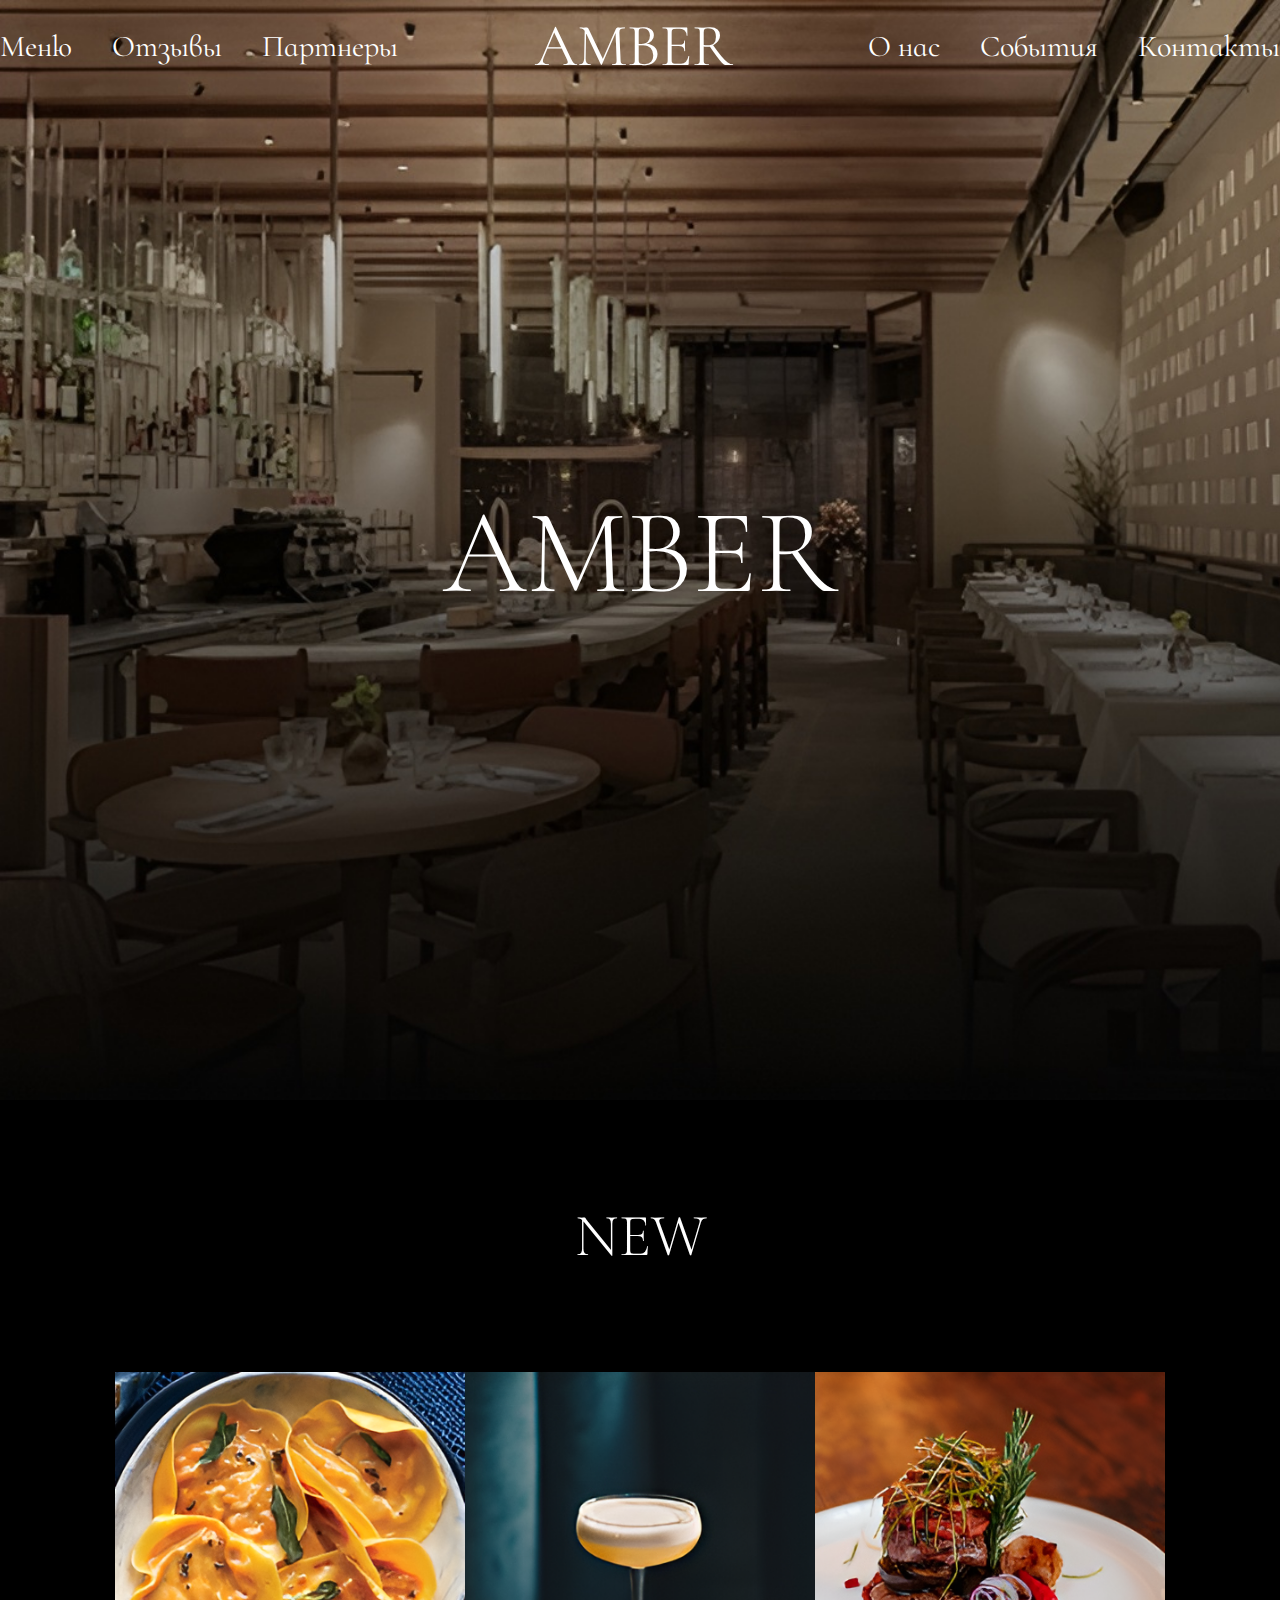
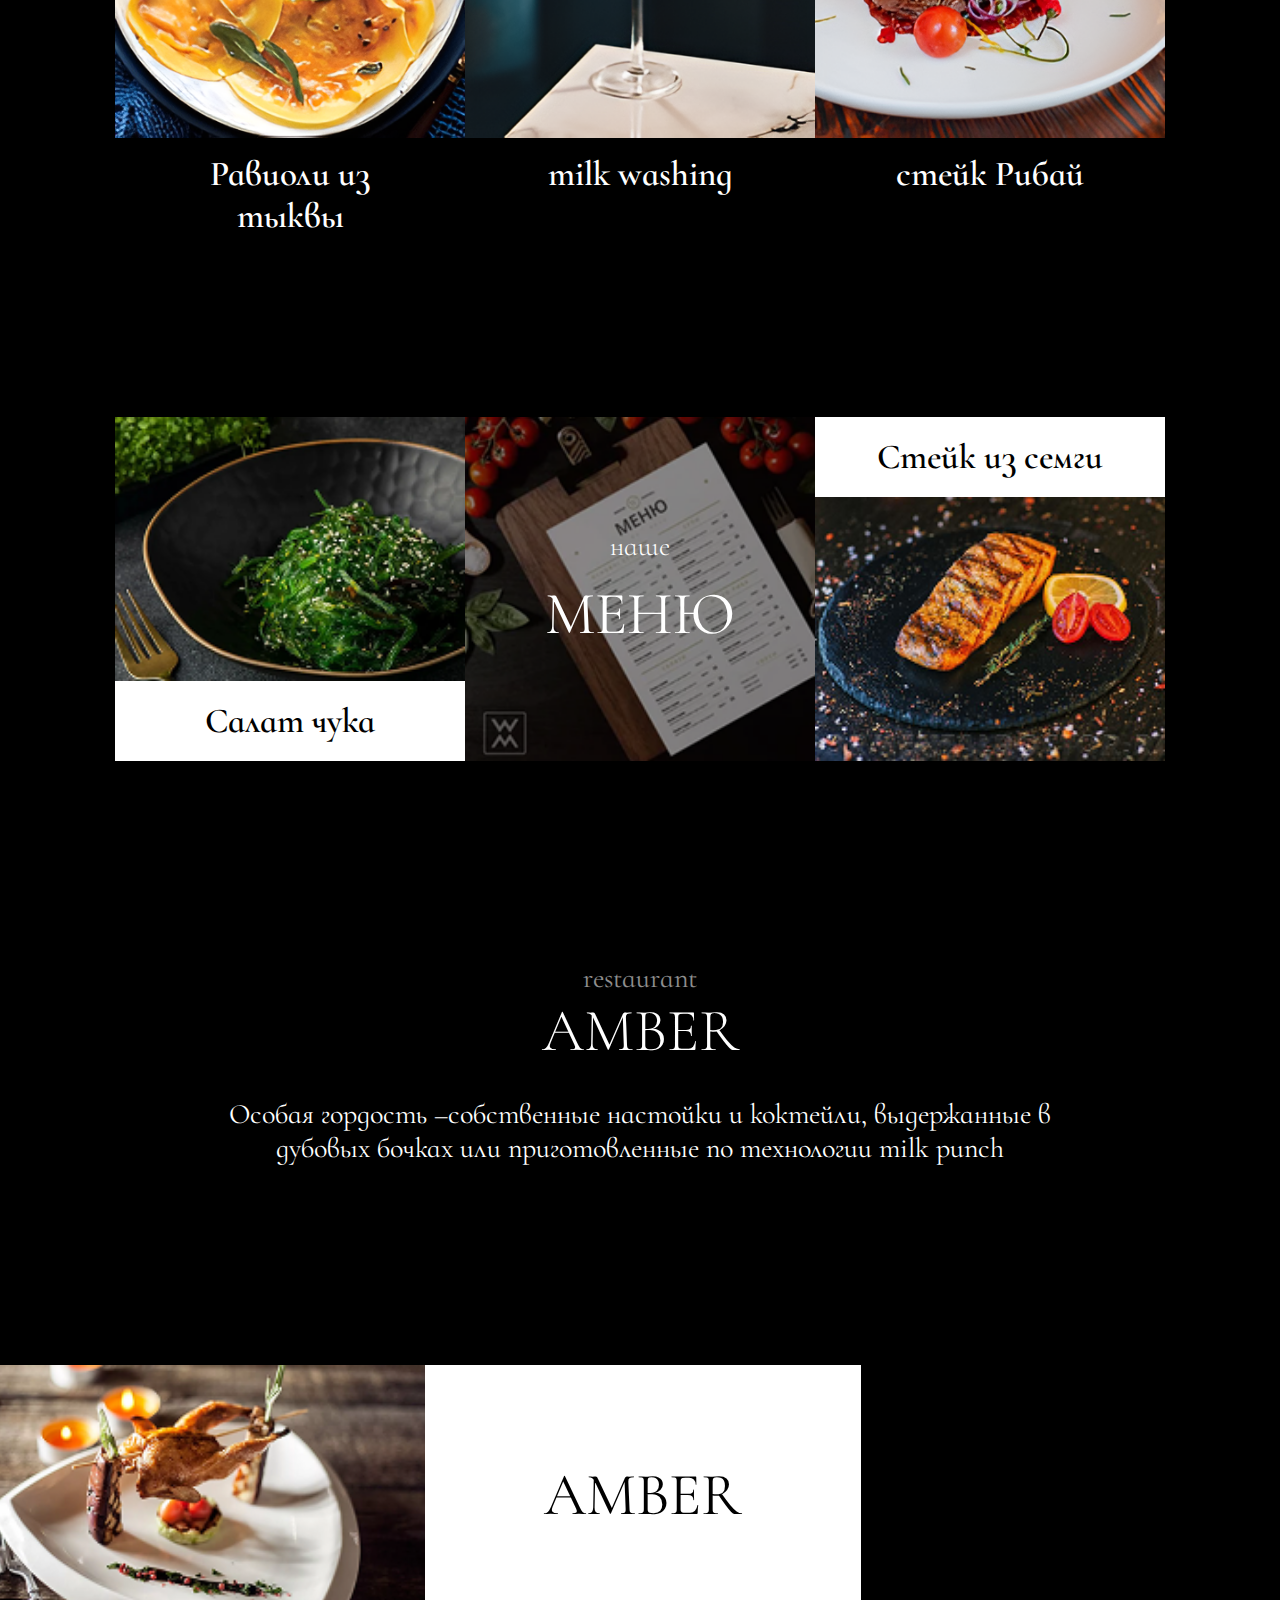
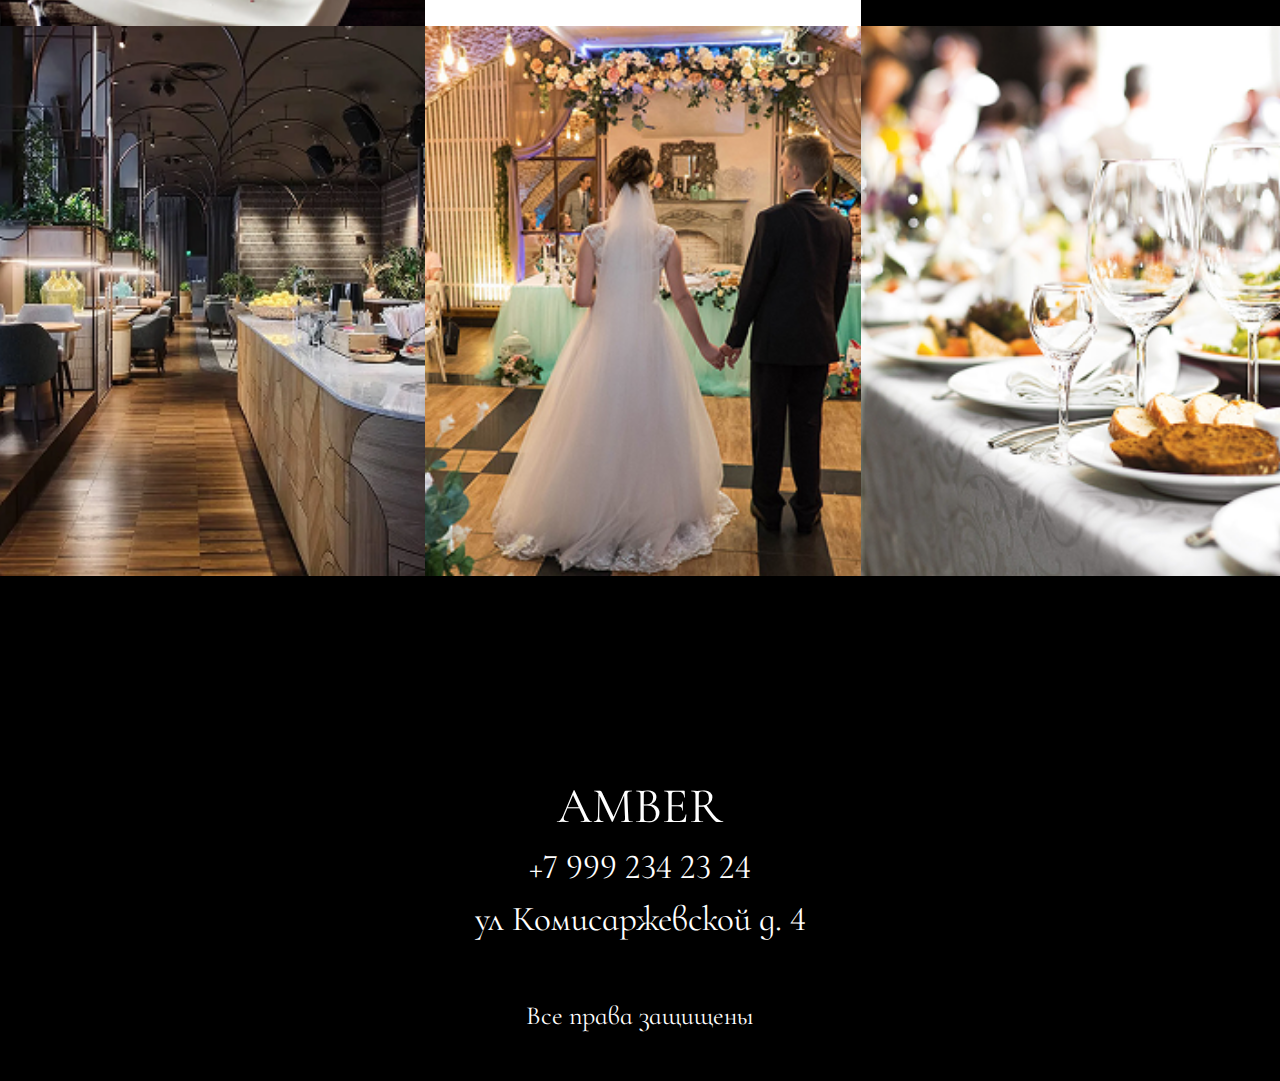
<file: index.html>
<!DOCTYPE html>
<html lang="en">
  <head>
    <meta charset="UTF-8" />
    <meta name="viewport" content="width=device-width, initial-scale=1.0" />
    <link rel="preconnect" href="https://fonts.googleapis.com" />
    <link rel="preconnect" href="https://fonts.gstatic.com" crossorigin />
    <link
      href="https://fonts.googleapis.com/css2?family=Cormorant+Infant:ital,wght@0,300..700;1,300..700&family=Inter:ital,opsz,wght@0,14..32,100..900;1,14..32,100..900&family=Manrope:wght@200..800&family=Noto+Sans:ital,wght@0,100..900;1,100..900&family=Playfair+Display:ital,wght@0,400..900;1,400..900&family=Roboto:ital,wght@0,100..900;1,100..900&family=Shantell+Sans:ital,wght@0,300..800;1,300..800&display=swap"
      rel="stylesheet"
    />
    <link rel="stylesheet" href="style.css" />
    <title>AMBER</title>
  </head>
  <body>
    <div class="section1">
      <header>
        <div class="header-wrapper">
          <div class="left-ul">
            <ul>
              <li><a href="menu.html">Меню</a></li>
              <li><a href="feedback.html">Отзывы</a></li>
              <li><a href="partners.html">Партнеры</a></li>
            </ul>
          </div>
          <div class="logo">
            <a href="index.html">AMBER</a>
          </div>
          <div class="right-ul">
            <ul>
              <li><a href="about.html">О нас</a></li>
              <li><a href="events.html">События</a></li>
              <li><a href="contacts.html">Контакты</a></li>
            </ul>
          </div>
        </div>
      </header>
      <div class="section-inner">
        <h1>AMBER</h1>
      </div>
    </div>

    <div class="section2">
      <div class="wrapper2">
        <h1>NEW</h1>

        <div class="food-card-flex1">
          <div class="card">
            <img src="images/равиоли.png" alt="" />
            <p>
              Равиоли из<br />
              тыквы
            </p>
          </div>
          <div class="card">
            <img src="images/молоко моет.png" alt="" />
            <p>milk washing</p>
          </div>
          <div class="card">
            <img src="images/стейк Рибай.png" alt="" />
            <p>стейк Рибай</p>
          </div>
        </div>
      </div>
    </div>

    <div class="section3">
      <div class="wrapper3">
        <div class="menu-flex">
          <div class="card">
            <img src="images/салат чука.png" alt="" />
            <div class="card-discription"><p>Салат чука</p></div>
          </div>
          <div class="card middle-card">
            <h4>наше</h4>
            <h3>МЕНЮ</h3>
          </div>
          <div class="card">
            <div class="card-discription"><p>Стейк из семги</p></div>
            <img src="images/Стейк из сёмги.png" alt="" />
          </div>
        </div>
      </div>
    </div>

    <div class="section4">
      <div class="wrapper4">
        <div class="res-name">
          <p>restaurant</p>
          <h1>AMBER</h1>
        </div>
        <p>
          Особая гордость –собственные настойки и коктейли, выдержанные в
          дубовых бочках или приготовленные по технологии milk punch
        </p>
      </div>
    </div>

    <div class="section5">
      <div class="wrapper5">
        <div class="card-sec5-flex">
          <div class="card-sec5">
            <img src="images/курица.png" alt="" />
            <img class="card1" src="images/зал.png" alt="" />
          </div>
          <div class="card-sec5">
            <div class="card-sec5-discription"><p>AMBER</p></div>
            <img class="card2" src="images/свадьба.png" alt="" />
          </div>
          <div class="card-sec5">
            <img class="card2" src="images/бокалы.png" alt="" />
          </div>
        </div>
      </div>
    </div>

    <footer>
      <div class="footer-text">
        <a class="footer-logo" href="index.html">AMBER</a>
        <a class="footer-telephone" href="tel:79992342334">+7 999 234 23 24</a>
        <a class="footer-map" href="https://yandex.ru/maps/-/CHG-z-5W"
          >ул Комисаржевской д. 4
        </a>

        <p>Все права защищены</p>
      </div>
    </footer>
  </body>
</html>
</file>
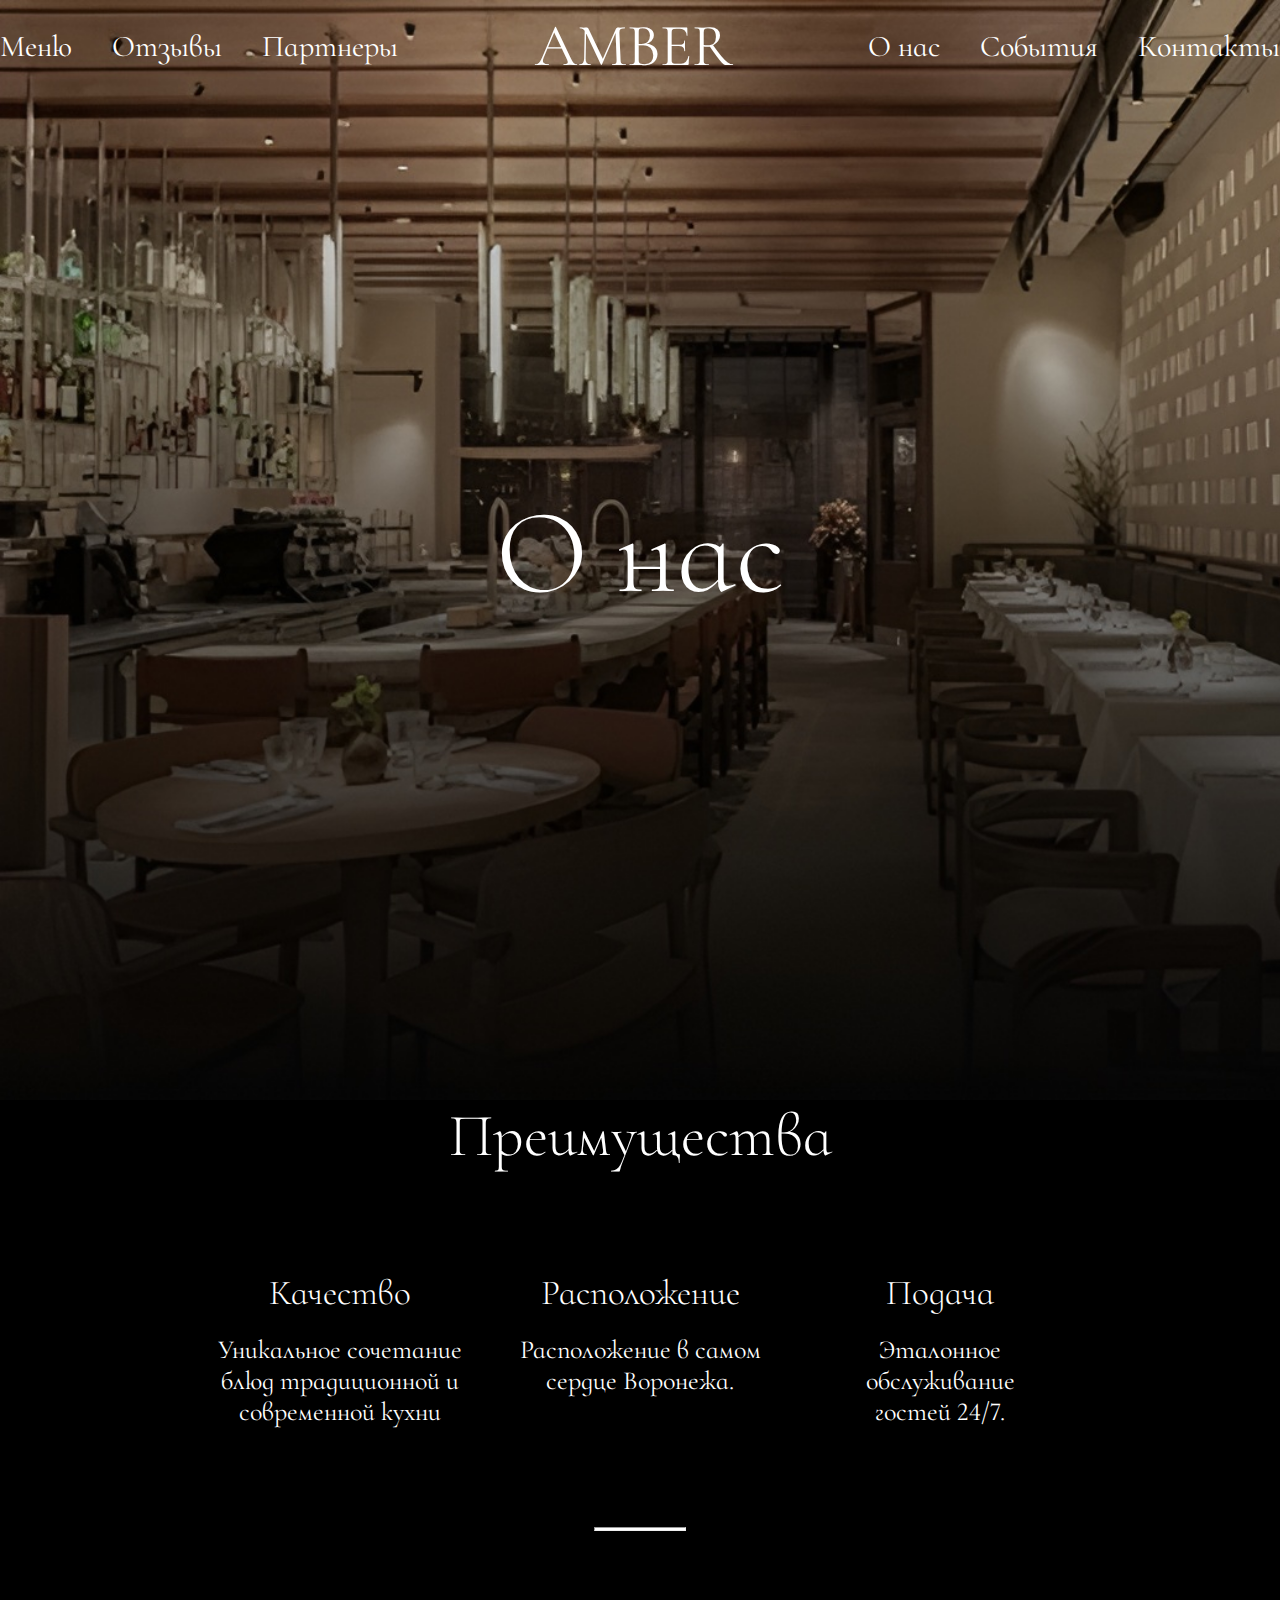
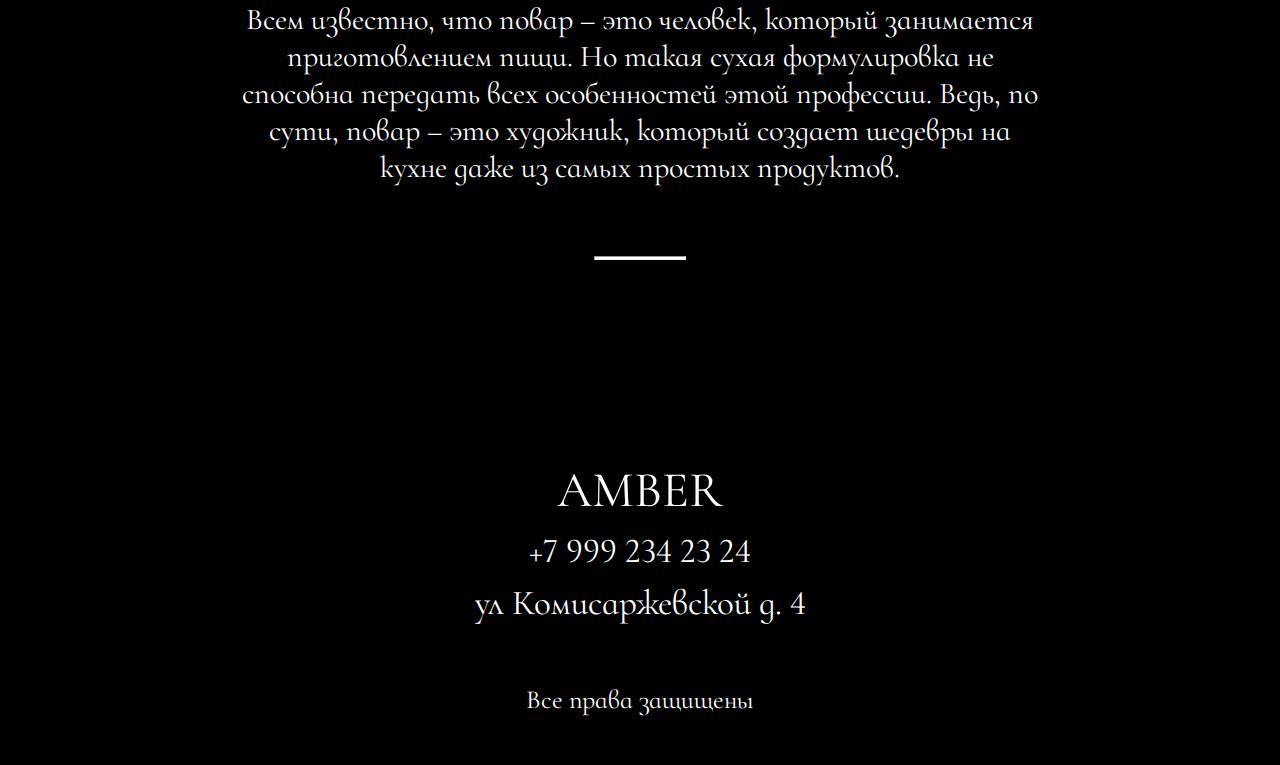
<file: about.html>
<!DOCTYPE html>
<html lang="en">
  <head>
    <meta charset="UTF-8" />
    <meta name="viewport" content="width=device-width, initial-scale=1.0" />
    <link rel="preconnect" href="https://fonts.googleapis.com" />
    <link rel="preconnect" href="https://fonts.gstatic.com" crossorigin />
    <link
      href="https://fonts.googleapis.com/css2?family=Cormorant+Infant:ital,wght@0,300..700;1,300..700&family=Inter:ital,opsz,wght@0,14..32,100..900;1,14..32,100..900&family=Manrope:wght@200..800&family=Noto+Sans:ital,wght@0,100..900;1,100..900&family=Playfair+Display:ital,wght@0,400..900;1,400..900&family=Roboto:ital,wght@0,100..900;1,100..900&family=Shantell+Sans:ital,wght@0,300..800;1,300..800&display=swap"
      rel="stylesheet"
    />
    <link rel="stylesheet" href="about.css" />
    <title>AMBER</title>
  </head>
  <body>
    <div class="section1">
      <header>
        <div class="header-wrapper">
          <div class="left-ul">
            <ul>
              <li><a href="menu.html">Меню</a></li>
              <li><a href="feedback.html">Отзывы</a></li>
              <li><a href="partners.html">Партнеры</a></li>
            </ul>
          </div>
          <div class="logo">
            <a href="index.html">AMBER</a>
          </div>
          <div class="right-ul">
            <ul>
              <li><a href="about.html">О нас</a></li>
              <li><a href="events.html">События</a></li>
              <li><a href="contacts.html">Контакты</a></li>
            </ul>
          </div>
        </div>
      </header>
      <div class="section-inner">
        <h1>О нас</h1>
      </div>
    </div>

    <div class="section2">
      <div class="wrapper2">
        <div class="advantages">
          <h1>Преимущества</h1>

          <div class="advantages-flex">
            <div class="advantage-card">
              <h2>Качество</h2>
              <p>Уникальное сочетание блюд традиционной и современной кухни</p>
            </div>
            <div class="advantage-card">
              <h2>Расположение</h2>
              <p>Расположение в самом сердце Воронежа.</p>
            </div>
            <div class="advantage-card">
              <h2>Подача</h2>
              <p>
                Эталонное обслуживание <br />
                гостей 24/7.
              </p>
            </div>
          </div>

          <hr width="90px" size="4" />

          <p class="all-know">
            Всем известно, что повар – это человек, который занимается
            приготовлением пищи. Но такая сухая формулировка не способна
            передать всех особенностей этой профессии. Ведь, по сути, повар –
            это художник, который создает шедевры на кухне даже из самых простых
            продуктов.
          </p>

          <hr width="90px" size="4" />
        </div>
      </div>
    </div>

    <!--  -->
    <footer>
      <div class="footer-text">
        <a class="footer-logo" href="index.html">AMBER</a>
        <a class="footer-telephone" href="tel:79992342334">+7 999 234 23 24</a>
        <a class="footer-map" href="https://yandex.ru/maps/-/CHG-z-5W"
          >ул Комисаржевской д. 4
        </a>

        <p>Все права защищены</p>
      </div>
    </footer>
  </body>
</html>
</file>
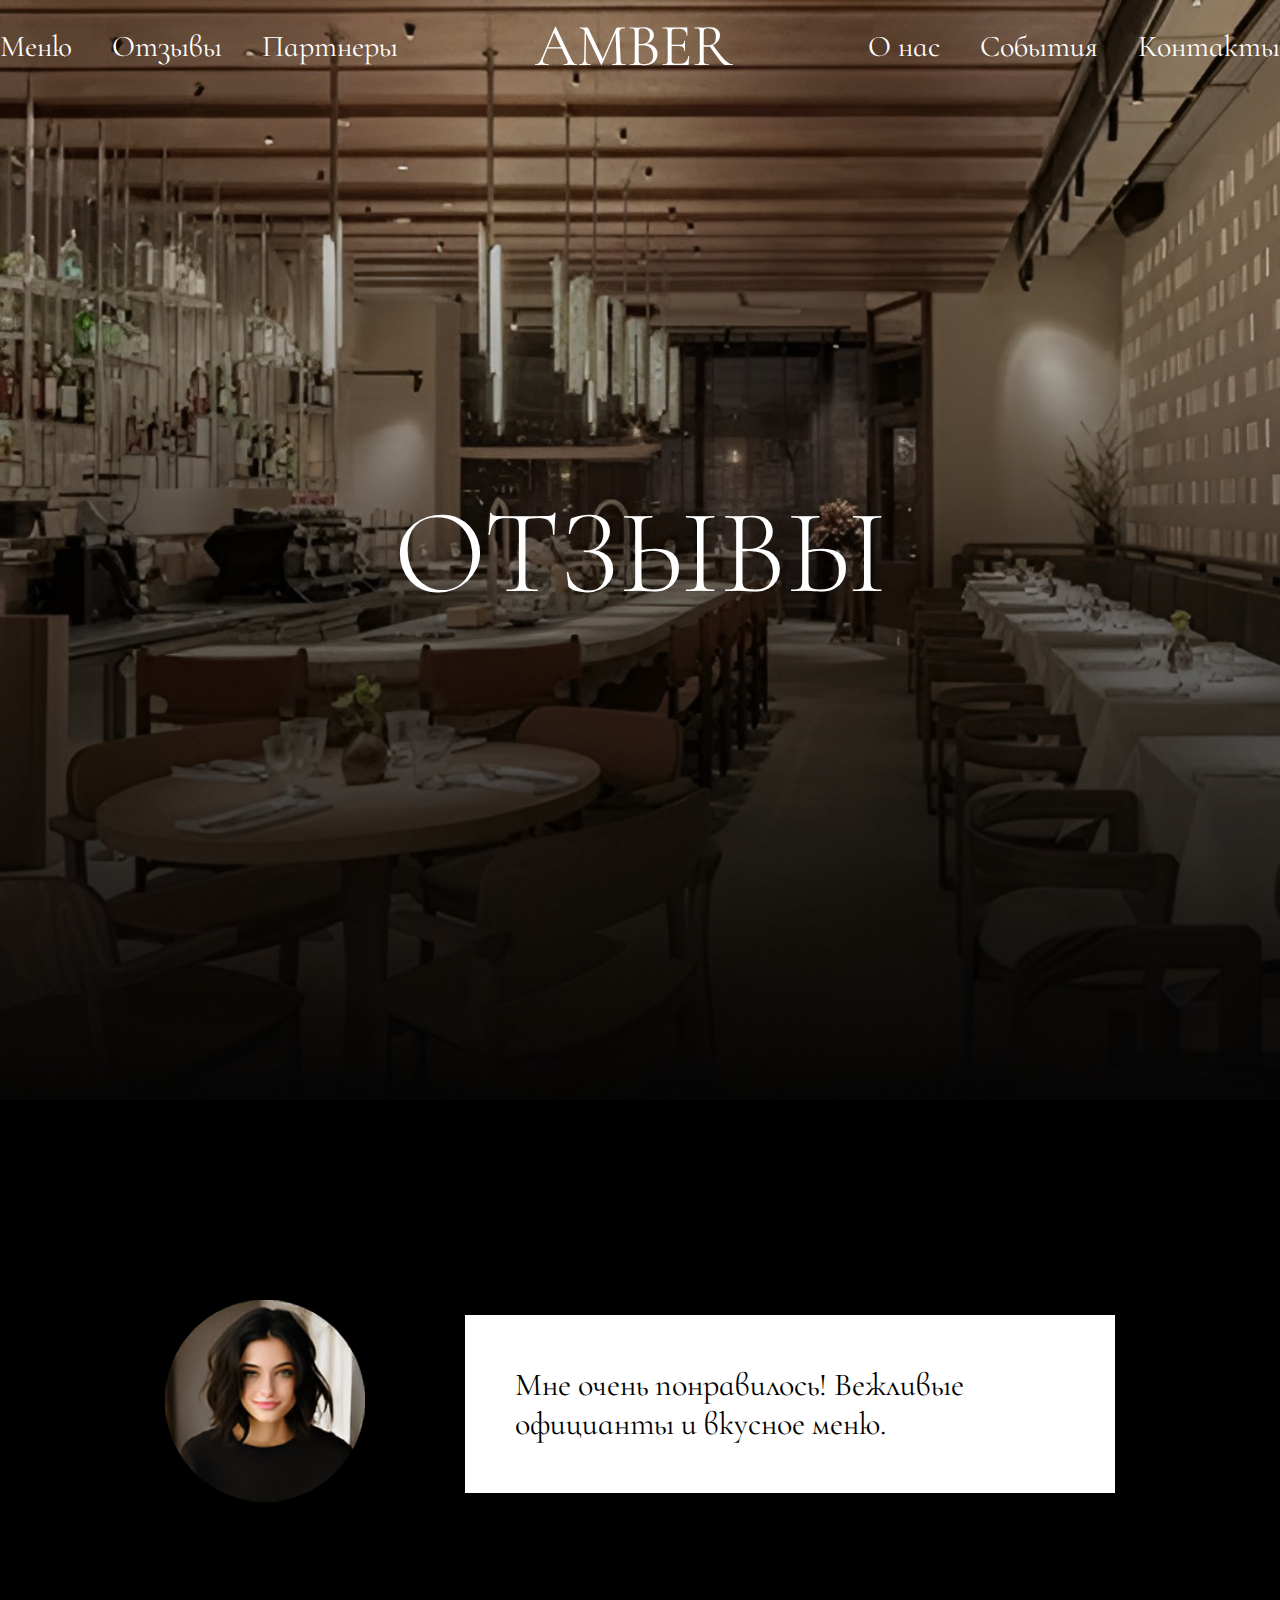
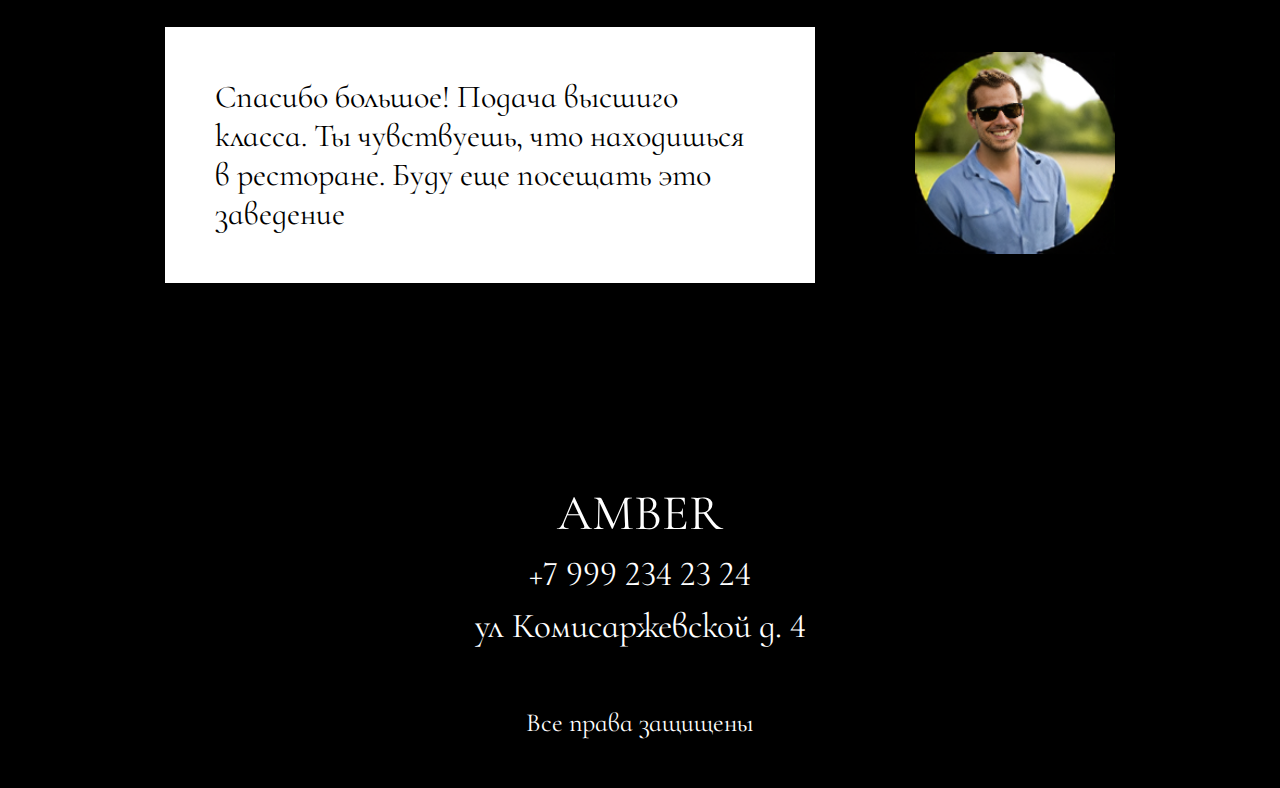
<file: feedback.html>
<!DOCTYPE html>
<html lang="en">
  <head>
    <meta charset="UTF-8" />
    <meta name="viewport" content="width=device-width, initial-scale=1.0" />
    <link rel="preconnect" href="https://fonts.googleapis.com" />
    <link rel="preconnect" href="https://fonts.gstatic.com" crossorigin />
    <link
      href="https://fonts.googleapis.com/css2?family=Cormorant+Infant:ital,wght@0,300..700;1,300..700&family=Inter:ital,opsz,wght@0,14..32,100..900;1,14..32,100..900&family=Manrope:wght@200..800&family=Noto+Sans:ital,wght@0,100..900;1,100..900&family=Playfair+Display:ital,wght@0,400..900;1,400..900&family=Roboto:ital,wght@0,100..900;1,100..900&family=Shantell+Sans:ital,wght@0,300..800;1,300..800&display=swap"
      rel="stylesheet"
    />
    <link rel="stylesheet" href="feedback.css" />
    <title>AMBER</title>
  </head>
  <body>
    <div class="section1">
      <header>
        <div class="header-wrapper">
          <div class="left-ul">
            <ul>
              <li><a href="menu.html">Меню</a></li>
              <li><a href="feedback.html">Отзывы</a></li>
              <li><a href="partners.html">Партнеры</a></li>
            </ul>
          </div>
          <div class="logo">
            <a href="index.html">AMBER</a>
          </div>
          <div class="right-ul">
            <ul>
              <li><a href="about.html">О нас</a></li>
              <li><a href="events.html">События</a></li>
              <li><a href="contacts.html">Контакты</a></li>
            </ul>
          </div>
        </div>
      </header>
      <div class="section-inner">
        <h1>ОТЗЫВЫ</h1>
      </div>
    </div>

    <div class="section2">
      <div class="wrapper2">
        <div class="feedback-flex">
          <div class="card-flex">
            <div class="logo">
              <img src="images/profile1.png" alt="" />
            </div>
            <div class="txt">
              <p>Мне очень понравилось! Вежливые официанты и вкусное меню.</p>
            </div>
          </div>

          <div class="card-flex flex2">
            <div class="logo">
              <img src="images/profile2.png" alt="" />
            </div>
            <div class="txt">
              <p>
                Спасибо большое! Подача высшиго класса. Ты чувствуешь, что
                находишься в ресторане. Буду еще посещать это заведение
              </p>
            </div>
          </div>
        </div>
      </div>
    </div>
    <footer>
      <div class="footer-text">
        <a class="footer-logo" href="index.html">AMBER</a>
        <a class="footer-telephone" href="tel:79992342334">+7 999 234 23 24</a>
        <a class="footer-map" href="https://yandex.ru/maps/-/CHG-z-5W"
          >ул Комисаржевской д. 4
        </a>

        <p>Все права защищены</p>
      </div>
    </footer>
  </body>
</html>
</file>
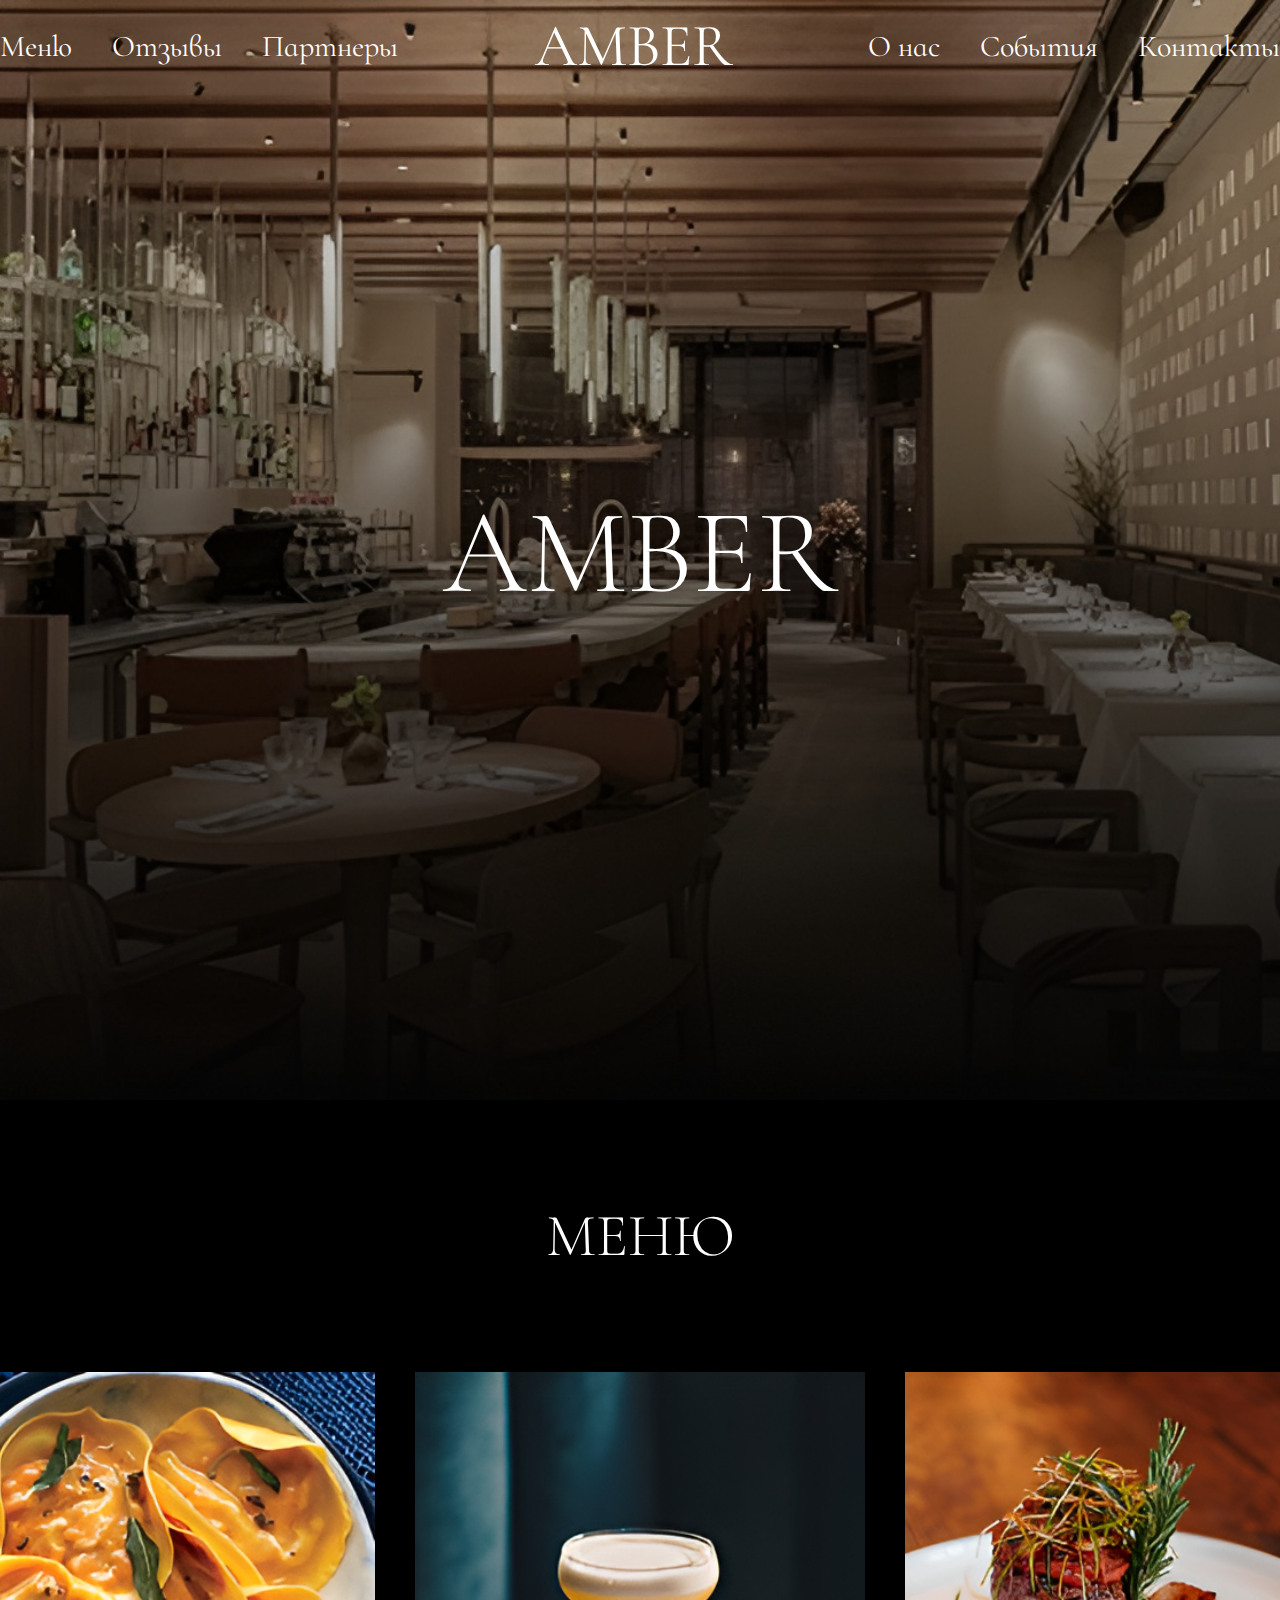
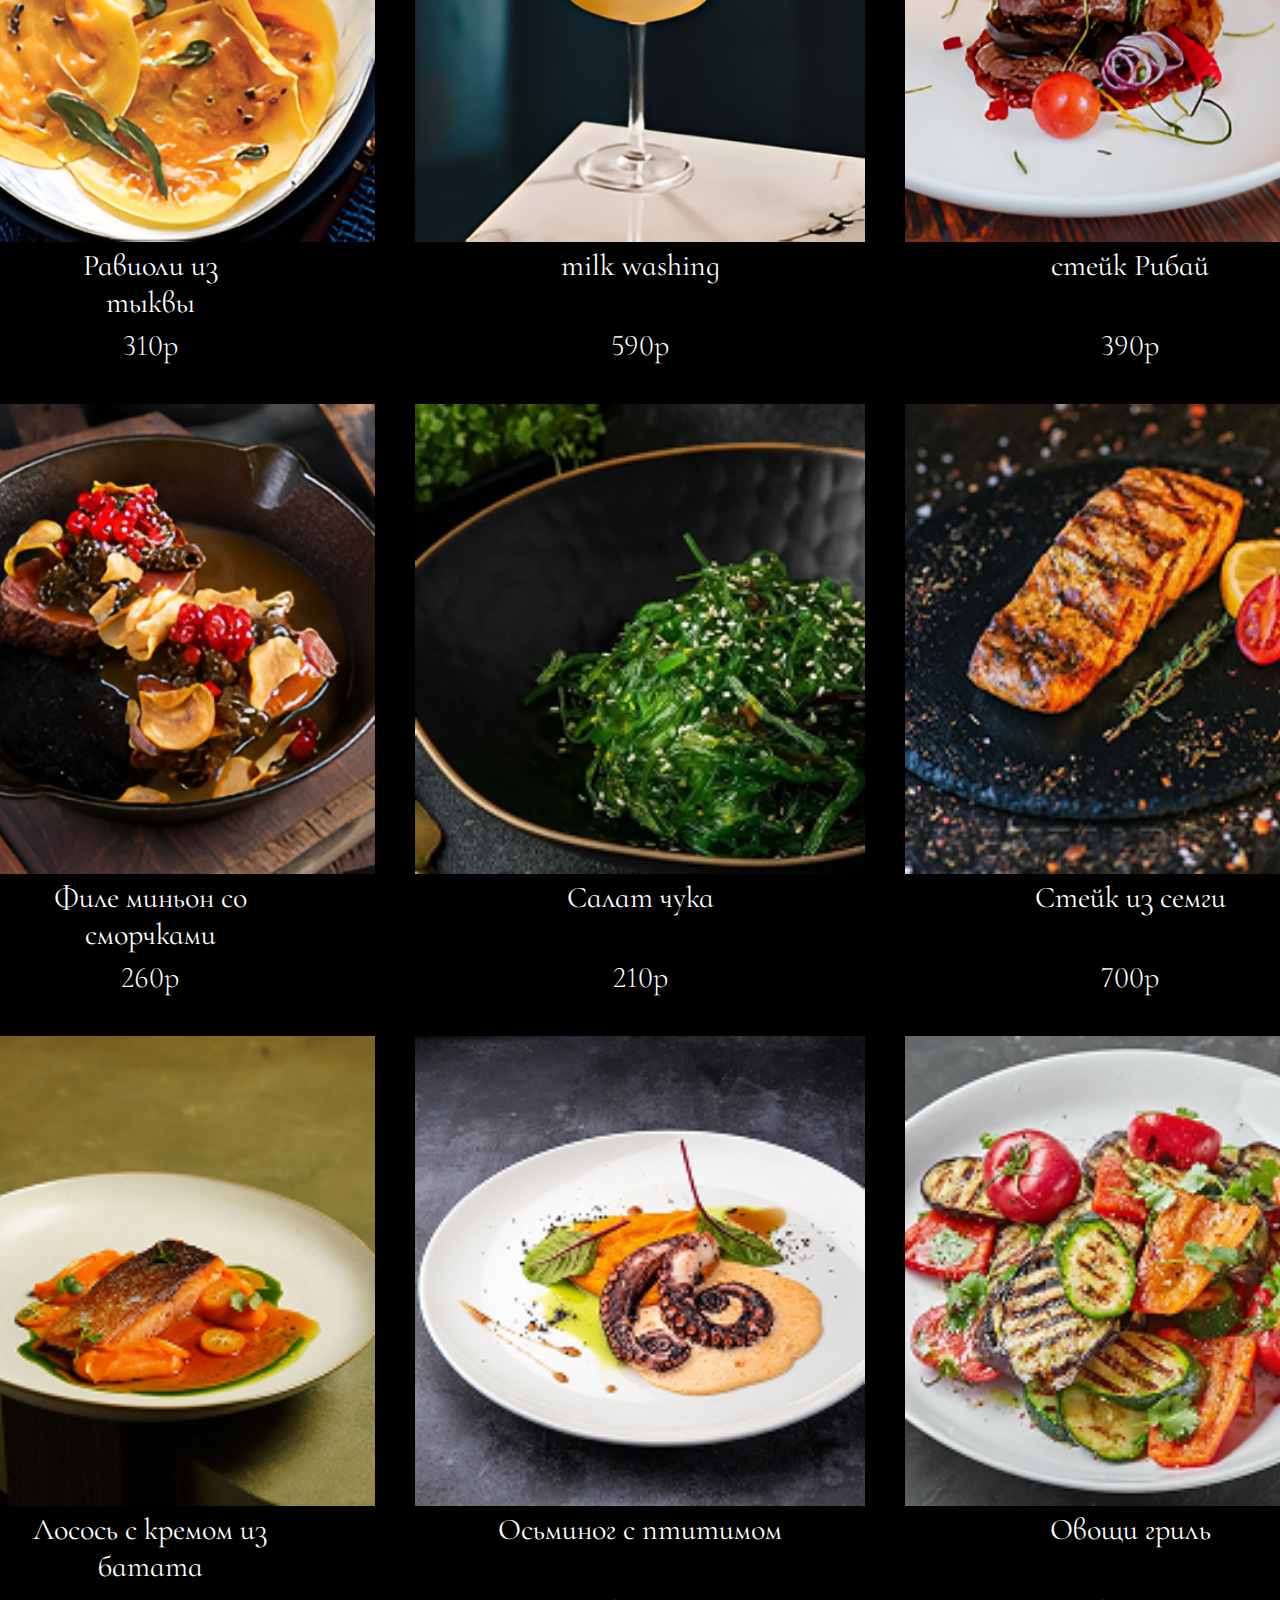
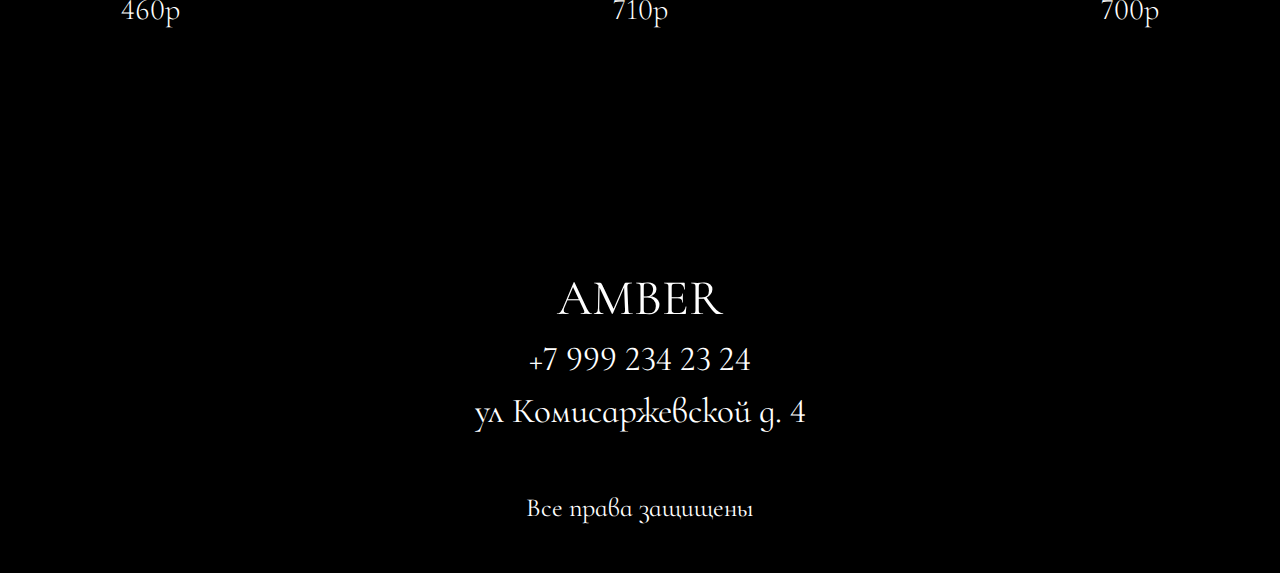
<file: menu.html>
<!DOCTYPE html>
<html lang="en">
  <head>
    <meta charset="UTF-8" />
    <meta name="viewport" content="width=device-width, initial-scale=1.0" />
    <link rel="preconnect" href="https://fonts.googleapis.com" />
    <link rel="preconnect" href="https://fonts.gstatic.com" crossorigin />
    <link
      href="https://fonts.googleapis.com/css2?family=Cormorant+Infant:ital,wght@0,300..700;1,300..700&family=Inter:ital,opsz,wght@0,14..32,100..900;1,14..32,100..900&family=Manrope:wght@200..800&family=Noto+Sans:ital,wght@0,100..900;1,100..900&family=Playfair+Display:ital,wght@0,400..900;1,400..900&family=Roboto:ital,wght@0,100..900;1,100..900&family=Shantell+Sans:ital,wght@0,300..800;1,300..800&display=swap"
      rel="stylesheet"
    />
    <link rel="stylesheet" href="menu.css" />
    <title>AMBER</title>
  </head>
  <body>
    <div class="section1">
      <header>
        <div class="header-wrapper">
          <div class="left-ul">
            <ul>
              <li><a href="menu.html">Меню</a></li>
              <li><a href="feedback.html">Отзывы</a></li>
              <li><a href="partners.html">Партнеры</a></li>
            </ul>
          </div>
          <div class="logo">
            <a href="index.html">AMBER</a>
          </div>
          <div class="right-ul">
            <ul>
              <li><a href="about.html">О нас</a></li>
              <li><a href="events.html">События</a></li>
              <li><a href="contacts.html">Контакты</a></li>
            </ul>
          </div>
        </div>
      </header>
      <div class="section-inner">
        <h1>AMBER</h1>
      </div>
    </div>

    <div class="section2">
      <div class="wrapper2">
        <h1>МЕНЮ</h1>

        <div class="flex-menu-wrapper">
          <div class="flex-menu">
            <div class="card">
              <img src="images/равиоли.png" alt="" />
              <p>
                Равиоли из<br />
                тыквы
              </p>
              <h5>310р</h5>
            </div>
            <div class="card">
              <img src="images/молоко моет.png" alt="" />
              <p>milk washing</p>
              <h5>590р</h5>
            </div>
            <div class="card">
              <img src="images/стейк Рибай.png" alt="" />
              <p>стейк Рибай</p>
              <h5>390р</h5>
            </div>
          </div>
          <div class="flex-menu">
            <div class="card">
              <img src="images/филе миньон.png" alt="" />
              <p>
                Филе миньон со<br />
                сморчками
              </p>
              <h5>260р</h5>
            </div>
            <div class="card">
              <img src="images/салат чука меню.png" alt="" />
              <p>Салат чука</p>
              <h5>210р</h5>
            </div>
            <div class="card">
              <img src="images/стейк 2.png" alt="" />
              <p>Стейк из семги</p>
              <h5>700р</h5>
            </div>
          </div>

          <div class="flex-menu">
            <div class="card">
              <img src="images/лосось.png" alt="" />
              <p>
                Лосось с кремом из<br />
                батата
              </p>
              <h5>460р</h5>
            </div>
            <div class="card">
              <img src="images/осьсминог с птитимом.png" alt="" />
              <p>Осьминог с птитимом</p>
              <h5>710р</h5>
            </div>
            <div class="card">
              <img src="images/овощи гриль.png" alt="" />
              <p>Овощи гриль</p>
              <h5>700р</h5>
            </div>
          </div>
        </div>
      </div>
    </div>
    <footer>
      <div class="footer-text">
        <a class="footer-logo" href="index.html">AMBER</a>
        <a class="footer-telephone" href="tel:79992342334">+7 999 234 23 24</a>
        <a class="footer-map" href="https://yandex.ru/maps/-/CHG-z-5W"
          >ул Комисаржевской д. 4
        </a>

        <p>Все права защищены</p>
      </div>
    </footer>
  </body>
</html>
</file>
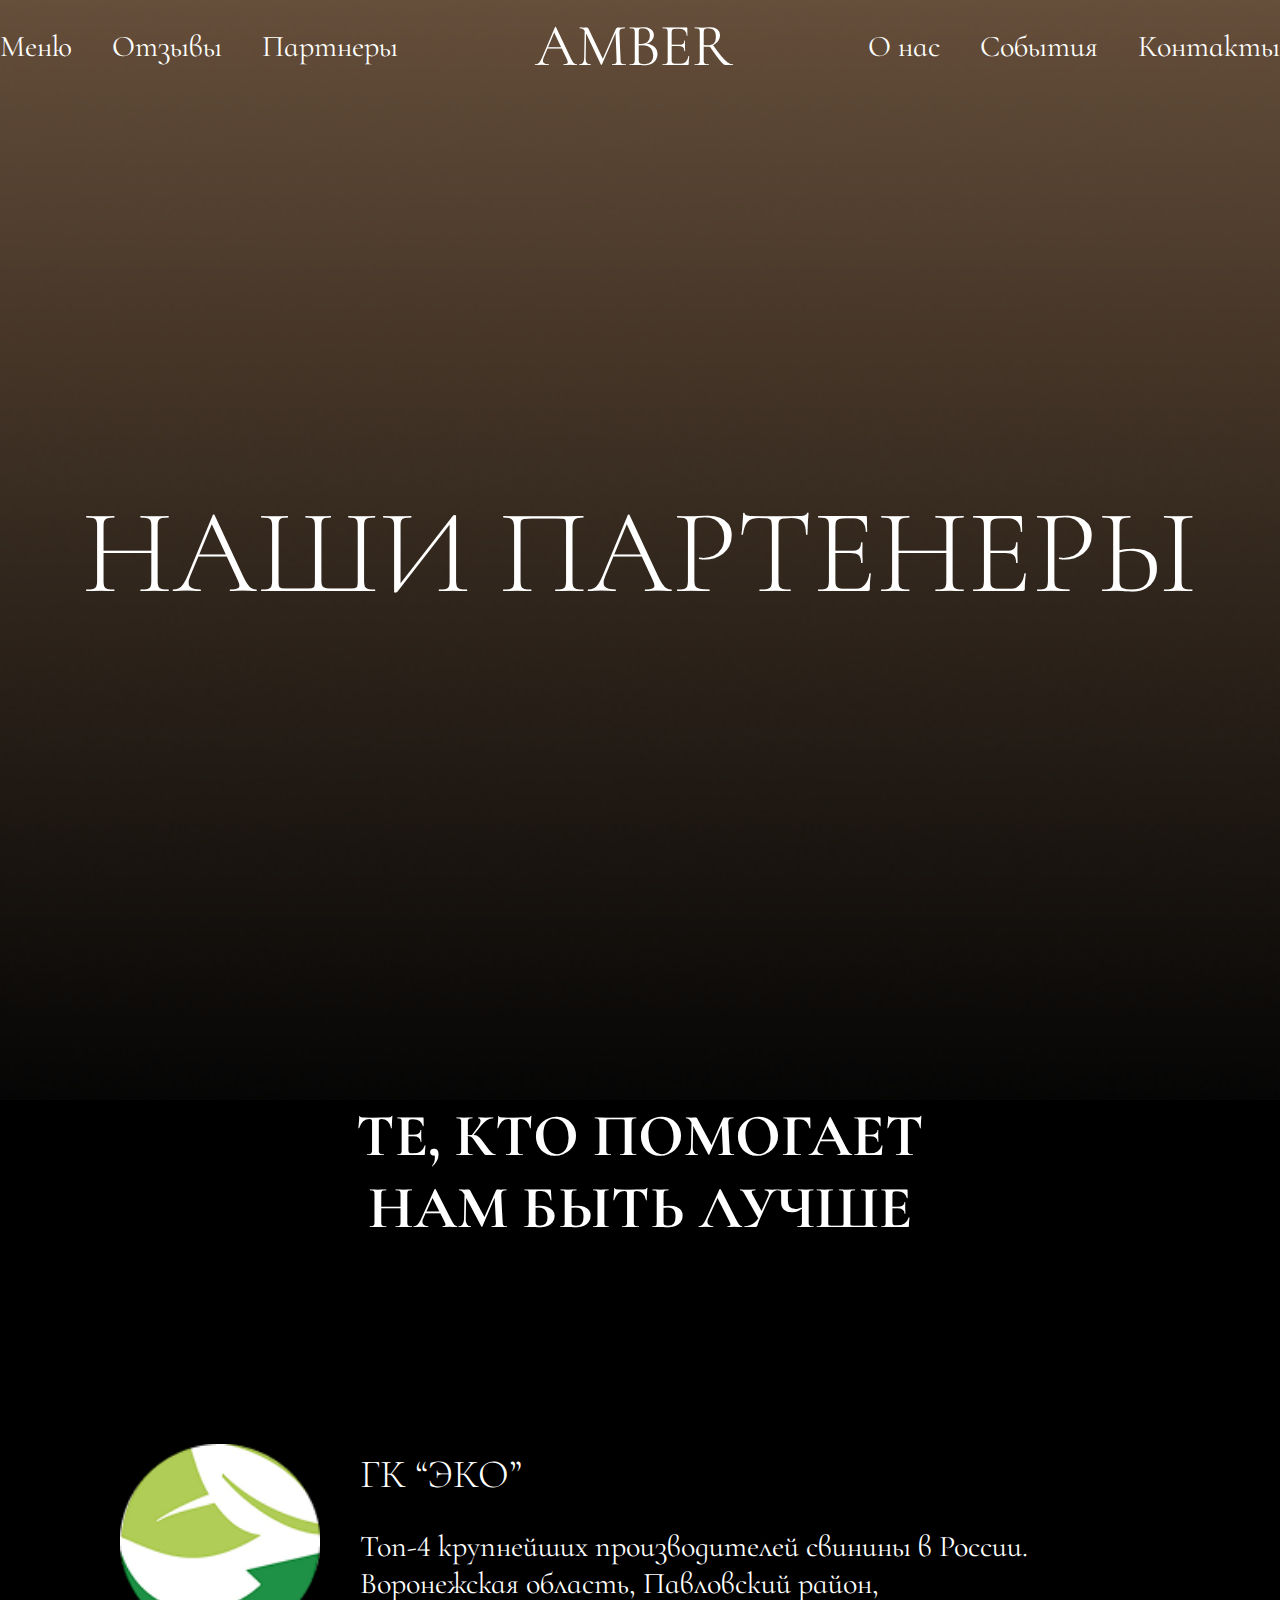
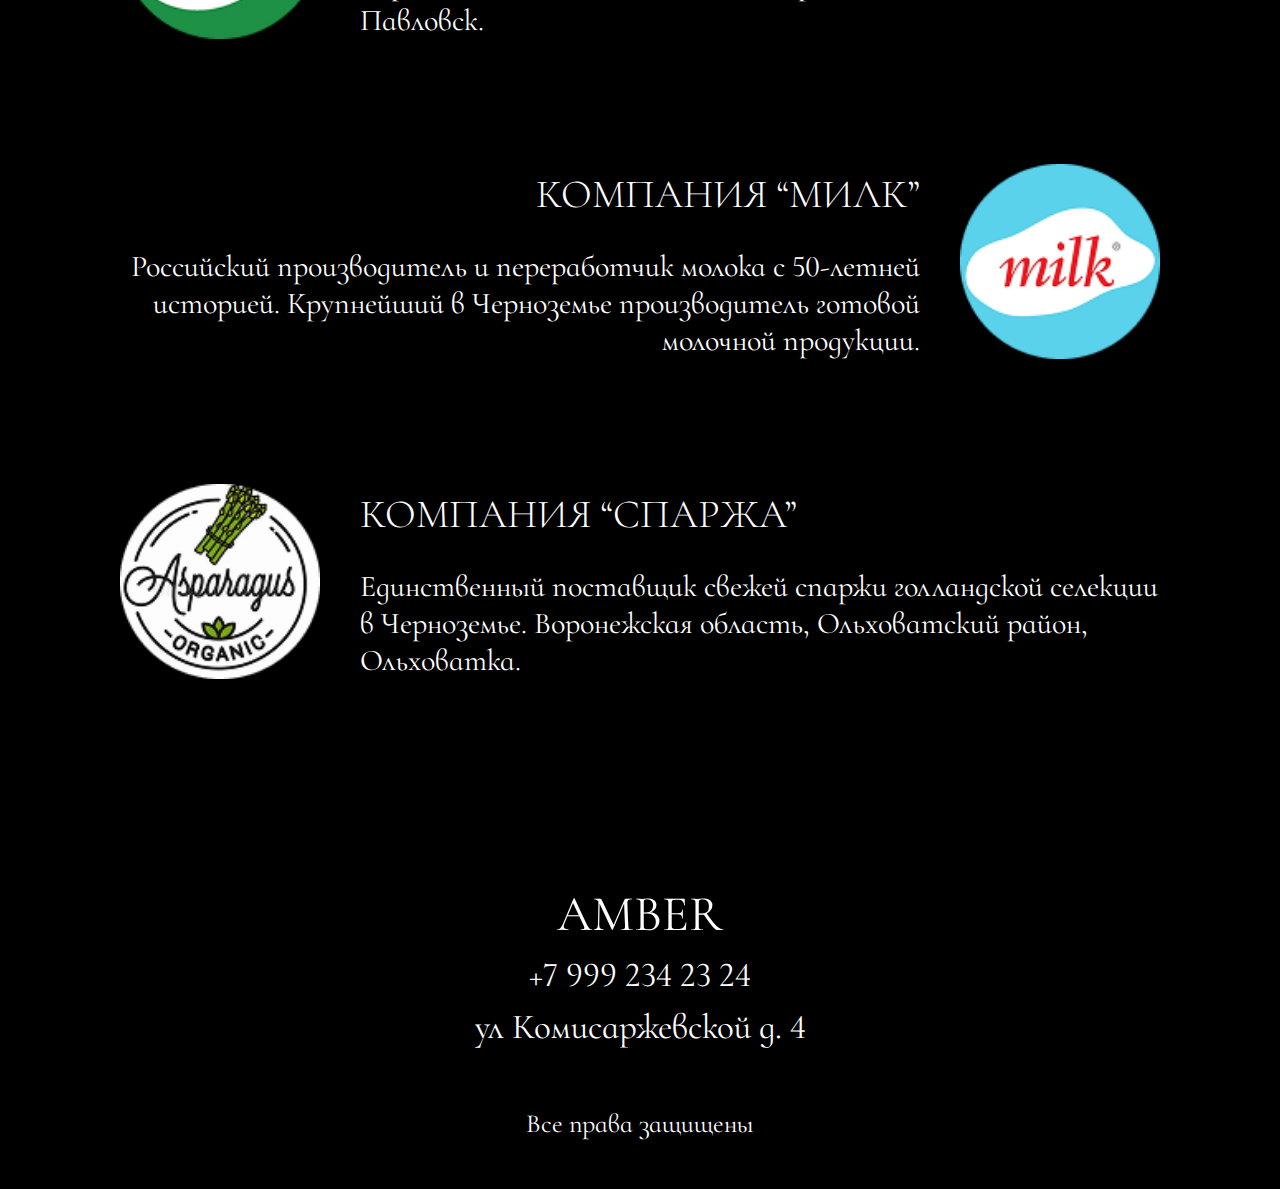
<file: partners.html>
<!DOCTYPE html>
<html lang="en">
  <head>
    <meta charset="UTF-8" />
    <meta name="viewport" content="width=device-width, initial-scale=1.0" />
    <link rel="preconnect" href="https://fonts.googleapis.com" />
    <link rel="preconnect" href="https://fonts.gstatic.com" crossorigin />
    <link
      href="https://fonts.googleapis.com/css2?family=Cormorant+Infant:ital,wght@0,300..700;1,300..700&family=Inter:ital,opsz,wght@0,14..32,100..900;1,14..32,100..900&family=Manrope:wght@200..800&family=Noto+Sans:ital,wght@0,100..900;1,100..900&family=Playfair+Display:ital,wght@0,400..900;1,400..900&family=Roboto:ital,wght@0,100..900;1,100..900&family=Shantell+Sans:ital,wght@0,300..800;1,300..800&display=swap"
      rel="stylesheet"
    />
    <link rel="stylesheet" href="partners.css" />
    <title>AMBER</title>
  </head>
  <body>
    <div class="section1">
      <header>
        <div class="header-wrapper">
          <div class="left-ul">
            <ul>
              <li><a href="menu.html">Меню</a></li>
              <li><a href="feedback.html">Отзывы</a></li>
              <li><a href="partners.html">Партнеры</a></li>
            </ul>
          </div>
          <div class="logo">
            <a href="index.html">AMBER</a>
          </div>
          <div class="right-ul">
            <ul>
              <li><a href="about.html">О нас</a></li>
              <li><a href="events.html">События</a></li>
              <li><a href="contacts.html">Контакты</a></li>
            </ul>
          </div>
        </div>
      </header>
      <div class="section-inner">
        <h1>НАШИ ПАРТЕНЕРЫ</h1>
      </div>
    </div>

    <div class="section2">
      <div class="wrapper2">
        <h1>ТЕ, КТО ПОМОГАЕТ НАМ БЫТЬ ЛУЧШЕ</h1>

        <div class="companies-flex">
          <div class="flex-card">
            <div class="logo">
              <img src="images/gk eco.png" alt="" />
            </div>
            <div class="txt">
              <h2>ГК “ЭКО”</h2>
              <p>
                Топ-4 крупнейших производителей свинины в России. Воронежская
                область, Павловский район, <br />
                Павловск.
              </p>
            </div>
          </div>
          <div class="flex-card card2">
            <div class="logo">
              <img src="images/milk comp.png" alt="" />
            </div>
            <div class="txt">
              <h2>КОМПАНИЯ “МИЛК”</h2>
              <p>
                Российский производитель и переработчик молока с 50-летней
                историей. Крупнейший в Черноземье производитель готовой молочной
                продукции.
              </p>
            </div>
          </div>
          <div class="flex-card">
            <div class="logo">
              <img src="images/spazha comp.png" alt="" />
            </div>
            <div class="txt">
              <h2>КОМПАНИЯ “СПАРЖА”</h2>
              <p>
                Единственный поставщик свежей спаржи голландской селекции в
                Черноземье. Воронежская область, Ольховатский район, Ольховатка.
              </p>
            </div>
          </div>
        </div>
      </div>
    </div>

    <footer>
      <div class="footer-text">
        <a class="footer-logo" href="index.html">AMBER</a>
        <a class="footer-telephone" href="tel:79992342334">+7 999 234 23 24</a>
        <a class="footer-map" href="https://yandex.ru/maps/-/CHG-z-5W"
          >ул Комисаржевской д. 4
        </a>

        <p>Все права защищены</p>
      </div>
    </footer>
  </body>
</html>
</file>
<file: style.css>
* {
  margin: 0;
  padding: 0;
  font-family: "Cormorant Infant", serif;
  color: #fff;
}

p {
  color: #fff;
}

body {
  background-color: #000;
}

.section1 {
  background-image: url(images/главная\ фон.png);
  height: 1100px;
  background-size: cover;
  background-repeat: no-repeat;
}

a {
  text-decoration: none;
}
header {
  display: flex;
  justify-content: center;
}

.header-wrapper {
  margin-top: 10px;
  display: flex;
  justify-content: space-between;
  align-items: center;
  width: 1800px;
}

ul {
  display: flex;
  gap: 40px;
}
li {
  list-style-type: none;
}
li a {
  color: #fff;
  font-size: 30px;
}

.logo a {
  font-size: 60px;
  color: #fff;
}

.section-inner {
  display: flex;
  justify-content: center;
  align-items: center;
  height: 940px;
}

.section-inner h1 {
  font-size: 120px;
  font-weight: 100;
  color: #fff;
}

.section2 {
  display: flex;
  justify-content: center;
}

.wrapper2 h1 {
  text-align: center;
  margin: 100px 0px;
  font-weight: 100;
  font-size: 60px;
}

.food-card-flex1 {
  display: flex;
  margin-bottom: 80px;
}

.card {
  display: flex;
  flex-direction: column;
  align-items: center;
}

.card img {
  width: 350px;
}

.card p {
  text-align: center;
  font-size: 35px;
  margin-top: 15px;
  font-weight: 600;
}

.section3 {
  display: flex;
  justify-content: center;
  margin-top: 100px;
}

.menu-flex {
  display: flex;
}

.middle-card {
  background-image: url(images/подложка\ меню\ страница\ 1.png);
  width: 350px;
  background-repeat: no-repeat;
  background-size: cover;
  display: flex;
  justify-content: center;
  align-items: center;
  gap: 15px;
}

.middle-card h4 {
  font-size: 28px;
  font-weight: 200;
}

.middle-card h3 {
  font-size: 60px;
  font-weight: 400;
}

.card-discription {
  display: flex;
  justify-content: center;
  align-items: center;
  width: 100%;
  height: 80px;
  background-color: #fff;
}

.menu-flex .card p {
  margin-top: 0;
  color: #000;
  font-weight: 600;
}

.section4 {
  display: flex;
  justify-content: center;
  margin: 200px 0px;
}

.res-name {
  text-align: center;
  margin-bottom: 30px;
}

.res-name p {
  opacity: 56%;
  font-size: 28px;
}

.res-name h1 {
  font-size: 60px;
  font-weight: 100;
}

.wrapper4 p {
  font-size: 28px;
  width: 900px;
  text-align: center;
}

.section5 {
  display: flex;
  justify-content: center;
  margin-bottom: 200px;
}

.card-sec5-flex {
  display: flex;
}

.card-sec5 {
  display: flex;
  flex-direction: column;
  width: 100%;
  justify-content: flex-end;
}

.card1,
.card2 {
  height: 550px;
}

.card-sec5-discription {
  display: flex;
  justify-content: center;
  align-items: center;
  width: 100%;
  height: 100%;
  background-color: #fff;
}

.card-sec5-discription p {
  color: #000;
  font-size: 60px;
}

.footer {
  display: flex;
}

.footer-text {
  display: flex;
  flex-direction: column;
  text-align: center;
  gap: 10px;
  margin-bottom: 50px;
}

.footer-text {
  font-size: 35px;
}

.footer-logo {
  font-size: 50px;
}

.footer-text p {
  margin-top: 50px;
  font-size: 26px;
}
</file>
<file: about.css>
* {
  margin: 0;
  padding: 0;
  font-family: "Cormorant Infant", serif;
  color: #fff;
}

p {
  color: #fff;
}

body {
  background-color: #000;
}

.section1 {
  background-image: url(images/главная\ фон.png);
  height: 1100px;
  background-size: cover;
  background-repeat: no-repeat;
}

a {
  text-decoration: none;
}
header {
  display: flex;
  justify-content: center;
}

.header-wrapper {
  margin-top: 10px;
  display: flex;
  justify-content: space-between;
  align-items: center;
  width: 1500px;
}

ul {
  display: flex;
  gap: 40px;
}
li {
  list-style-type: none;
}
li a {
  color: #fff;
  font-size: 30px;
}

.logo a {
  font-size: 60px;
  color: #fff;
}

.section-inner {
  display: flex;
  justify-content: center;
  align-items: center;
  height: 940px;
}

.section-inner h1 {
  font-size: 120px;
  font-weight: 100;
  color: #fff;
}

.section2 {
  display: flex;
  justify-content: center;
  margin-bottom: 200px;
}

.advantages {
  display: flex;
  flex-direction: column;
  align-items: center;
}

.all-know {
  text-align: center;
  width: 800px;
  font-size: 30px;
  margin: 70px 0px;
}

hr {
  background-color: #fff;
}

.advantages h1 {
  text-align: center;
  font-weight: 200;
  font-size: 60px;
}

.advantages-flex {
  display: flex;
  margin: 100px 0px;
}

.advantage-card {
  width: 300px;
  text-align: center;
  display: flex;
  flex-direction: column;
  align-items: center;
}

.advantage-card h2 {
  font-weight: 200;
  margin-bottom: 20px;
  font-size: 35px;
}

.advantage-card p {
  width: 250px;
  font-size: 26px;
}

.footer {
  display: flex;
}

.footer-text {
  display: flex;
  flex-direction: column;
  text-align: center;
  gap: 10px;
  margin-bottom: 50px;
}

.footer-text {
  font-size: 35px;
}

.footer-logo {
  font-size: 50px;
}

.footer-text p {
  margin-top: 50px;
  font-size: 26px;
}
</file>
<file: feedback.css>
* {
  margin: 0;
  padding: 0;
  font-family: "Cormorant Infant", serif;
  color: #fff;
}

p {
  color: #fff;
}

body {
  background-color: #000;
}

.section1 {
  background-image: url(images/главная\ фон.png);
  height: 1100px;
  background-size: cover;
  background-repeat: no-repeat;
}

a {
  text-decoration: none;
}
header {
  display: flex;
  justify-content: center;
}

.header-wrapper {
  margin-top: 10px;
  display: flex;
  justify-content: space-between;
  align-items: center;
  width: 1800px;
}

ul {
  display: flex;
  gap: 40px;
}
li {
  list-style-type: none;
}
li a {
  color: #fff;
  font-size: 30px;
}

.logo a {
  font-size: 60px;
  color: #fff;
}

.section-inner {
  display: flex;
  justify-content: center;
  align-items: center;
  height: 940px;
}

.section-inner h1 {
  font-size: 120px;
  font-weight: 100;
  color: #fff;
}
/* ++++++++++++++++++++++++++++++++++++++ */
.section2 {
  display: flex;
  justify-content: center;
}

.feedback-flex {
  display: flex;
  flex-direction: column;
  align-items: center;
  gap: 120px;
  margin: 200px 0px;
}

.card-flex {
  display: flex;
  align-items: center;
  gap: 100px;
}

.logo img {
  width: 200px;
}
.txt {
  width: 550px;
  padding: 50px;
  background-color: #fff;
}

.txt p {
  color: #000;
  font-size: 32px;
}

.flex2 {
  flex-direction: row-reverse;
}
/* ++++++++++++++++++++++++++++++++++++++ */
.footer {
  display: flex;
}

.footer-text {
  display: flex;
  flex-direction: column;
  text-align: center;
  gap: 10px;
  margin-bottom: 50px;
}

.footer-text {
  font-size: 35px;
}

.footer-logo {
  font-size: 50px;
}

.footer-text p {
  margin-top: 50px;
  font-size: 26px;
}
</file>
<file: menu.css>
* {
  margin: 0;
  padding: 0;
  font-family: "Cormorant Infant", serif;
  color: #fff;
}

p {
  color: #fff;
}

body {
  background-color: #000;
}

.section1 {
  background-image: url(images/главная\ фон.png);
  height: 1100px;
  background-size: cover;
  background-repeat: no-repeat;
}

a {
  text-decoration: none;
}
header {
  display: flex;
  justify-content: center;
}

.header-wrapper {
  margin-top: 10px;
  display: flex;
  justify-content: space-between;
  align-items: center;
  width: 1800px;
}

ul {
  display: flex;
  gap: 40px;
}
li {
  list-style-type: none;
}
li a {
  color: #fff;
  font-size: 30px;
}

.logo a {
  font-size: 60px;
  color: #fff;
}

.section-inner {
  display: flex;
  justify-content: center;
  align-items: center;
  height: 940px;
}

.section-inner h1 {
  font-size: 120px;
  font-weight: 100;
  color: #fff;
}
/* ++++++++++++++++++++++++++++++++++++++ */
.section2 {
  display: flex;
  justify-content: center;
  margin-bottom: 200px;
}

.flex-menu-wrapper {
  width: 100%;
}

.flex-menu {
  display: flex;
  gap: 40px;
  margin-bottom: 20px;
}

.card {
  text-align: center;
}

.card p {
  font-size: 30px;
  height: 80px;
}

.card h5 {
  font-size: 30px;
  font-weight: 200;
  margin-bottom: 20px;
}

.card img {
  width: 450px;
  height: 470px;
}

.wrapper2 h1 {
  text-align: center;
  font-size: 60px;
  font-weight: 200;
  margin: 100px 0px;
}
/* ++++++++++++++++++++++++++++++++++++++ */
.footer {
  display: flex;
}

.footer-text {
  display: flex;
  flex-direction: column;
  text-align: center;
  gap: 10px;
  margin-bottom: 50px;
}

.footer-text {
  font-size: 35px;
}

.footer-logo {
  font-size: 50px;
}

.footer-text p {
  margin-top: 50px;
  font-size: 26px;
}
</file>
<file: partners.css>
* {
  margin: 0;
  padding: 0;
  font-family: "Cormorant Infant", serif;
  color: #fff;
}

p {
  color: #fff;
}

body {
  background-color: #000;
}

.section1 {
  background-image: url(images/фон\ партнёры.png);
  height: 1100px;
  background-size: cover;
  background-repeat: no-repeat;
}

a {
  text-decoration: none;
}
header {
  display: flex;
  justify-content: center;
}

.header-wrapper {
  margin-top: 10px;
  display: flex;
  justify-content: space-between;
  align-items: center;
  width: 1500px;
}

ul {
  display: flex;
  gap: 40px;
}
li {
  list-style-type: none;
}
li a {
  color: #fff;
  font-size: 30px;
}

.logo a {
  font-size: 60px;
  color: #fff;
}

.section-inner {
  display: flex;
  justify-content: center;
  align-items: center;
  height: 940px;
}

.section-inner h1 {
  font-size: 120px;
  font-weight: 100;
  color: #fff;
}
/* HHHHHHHHHHHHHHHHHHHH */
.section2 {
  display: flex;
  justify-content: center;
  margin-bottom: 200px;
}
.wrapper2 {
  display: flex;
  flex-direction: column;
  align-items: center;
}

.wrapper2 h1 {
  text-align: center;
  margin-bottom: 200px;
  font-size: 60px;
  width: 600px;
}

.companies-flex {
  display: flex;
  flex-direction: column;
  gap: 120px;
}

.flex-card {
  display: flex;
  align-items: center;
  gap: 40px;
}

.card2 {
  display: flex;
  flex-direction: row-reverse;
}

.card2 .txt h2 {
  display: flex;
  flex-direction: column;
  align-items: flex-end;
}

.card2 .txt p {
  text-align: end;
}

.logo img {
  width: 200px;
}

.txt {
  width: 800px;
}

.txt h2 {
  font-weight: 200;
  font-size: 40px;
  margin-bottom: 30px;
}

.txt p {
  font-size: 30px;
}
/* FFFFFFFFFFFFFFFFFFFF */

.footer {
  display: flex;
}

.footer-text {
  display: flex;
  flex-direction: column;
  text-align: center;
  gap: 10px;
  margin-bottom: 50px;
}

.footer-text {
  font-size: 35px;
}

.footer-logo {
  font-size: 50px;
}

.footer-text p {
  margin-top: 50px;
  font-size: 26px;
}
</file>
